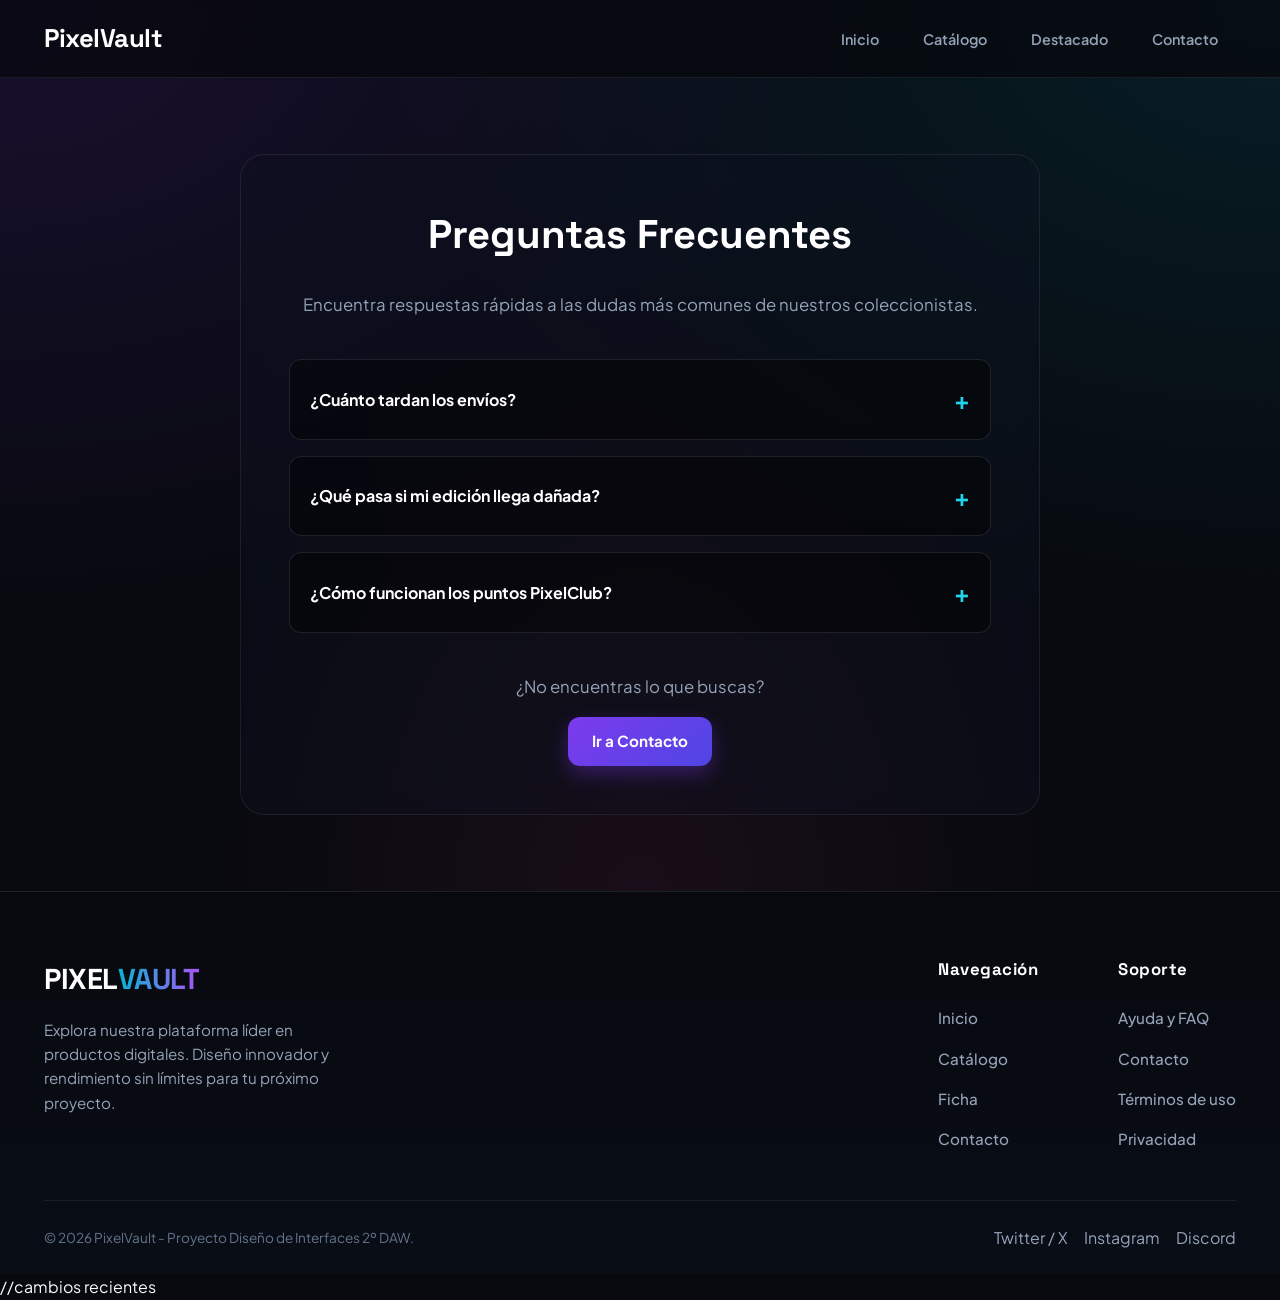
<file: ayuda.html>
<!DOCTYPE html>
<html lang="es">
<head>
  <meta charset="UTF-8">
  <meta name="viewport" content="width=device-width, initial-scale=1.0">
  <title>PixelVault - Ayuda y FAQ</title>
  <link rel="stylesheet" href="css/main.css">
</head>
<body>

  <header class="header">
    <div class="header__container">
      <a href="index.html" class="header__logo">PixelVault</a>
      <nav aria-label="Navegación principal">
        <ul class="header__nav-list">
          <li><a href="index.html" class="header__nav-link">Inicio</a></li>
          <li><a href="catalogo.html" class="header__nav-link">Catálogo</a></li>
          <li><a href="producto.html" class="header__nav-link">Destacado</a></li>
          <li><a href="contacto.html" class="header__nav-link">Contacto</a></li>
        </ul>
      </nav>
    </div>
  </header>

  
  <main class="main-container">
    <section class="text-section">
      <h1>Preguntas Frecuentes</h1>
      <p style="text-align: center; margin-bottom: 40px;">Encuentra respuestas rápidas a las dudas más comunes de nuestros coleccionistas.</p>

      <details class="faq-item">
        <summary>¿Cuánto tardan los envíos?</summary>
        <p>Todos nuestros envíos express garantizan la entrega en 24/48 horas laborables dentro de la península. Para envíos internacionales, el tiempo estimado es de 3 a 5 días.</p>
      </details>

      <details class="faq-item">
        <summary>¿Qué pasa si mi edición llega dañada?</summary>
        <p>Nuestras cajas cuentan con embalaje anti-golpes de triple capa. Sin embargo, si tu juego sufre algún daño durante el transporte, tienes nuestra Garantía Oficial de 3 Años para un reemplazo inmediato sin coste.</p>
      </details>

      <details class="faq-item">
        <summary>¿Cómo funcionan los puntos PixelClub?</summary>
        <p>Con cada compra acumulas un 5% del valor en puntos PixelClub. Podrás canjear este saldo como descuento en tus futuras reservas o compras dentro de la plataforma.</p>
      </details>

      <div style="text-align: center; margin-top: 40px;">
        <p>¿No encuentras lo que buscas?</p>
        <a href="contacto.html" class="button button--primary">Ir a Contacto</a>
      </div>
    </section>
  </main>
  
 
  <footer class="footer">
    <div class="footer__container">
      
      <div class="footer__top">
        <div class="footer__brand">
          <a href="index.html" class="footer__logo">PIXEL<span>VAULT</span></a>
          <p class="footer__desc">
            Explora nuestra plataforma líder en productos digitales. Diseño innovador y rendimiento sin límites para tu próximo proyecto.
          </p>
        </div>
        
        <div class="footer__links-grid">
          <div class="footer__nav">
            <h4 class="footer__nav-title">Navegación</h4>
            <a href="index.html" class="footer__link">Inicio</a>
            <a href="catalogo.html" class="footer__link">Catálogo</a>
            <a href="producto.html" class="footer__link">Ficha</a>
            <a href="contacto.html" class="footer__link">Contacto</a>
          </div>
          
          <div class="footer__nav">
            <h4 class="footer__nav-title">Soporte</h4>
            <a href="ayuda.html" class="footer__link">Ayuda y FAQ</a>
            <a href="contacto.html" class="footer__link">Contacto</a>
            <a href="terminos.html" class="footer__link">Términos de uso</a>
            <a href="privacidad.html" class="footer__link">Privacidad</a>
          </div>
        </div>
      </div>
      
      <div class="footer__bottom">
        <p class="footer__copy">&copy; 2026 PixelVault - Proyecto Diseño de Interfaces 2º DAW.</p>
        
        <div class="footer__socials">
          <a href="#" class="footer__social-link">Twitter / X</a>
          <a href="#" class="footer__social-link">Instagram</a>
          <a href="#" class="footer__social-link">Discord</a>
        </div>
      </div>
      
    </div>
  </footer>
</body>
</html>

//cambios recientes
</file>
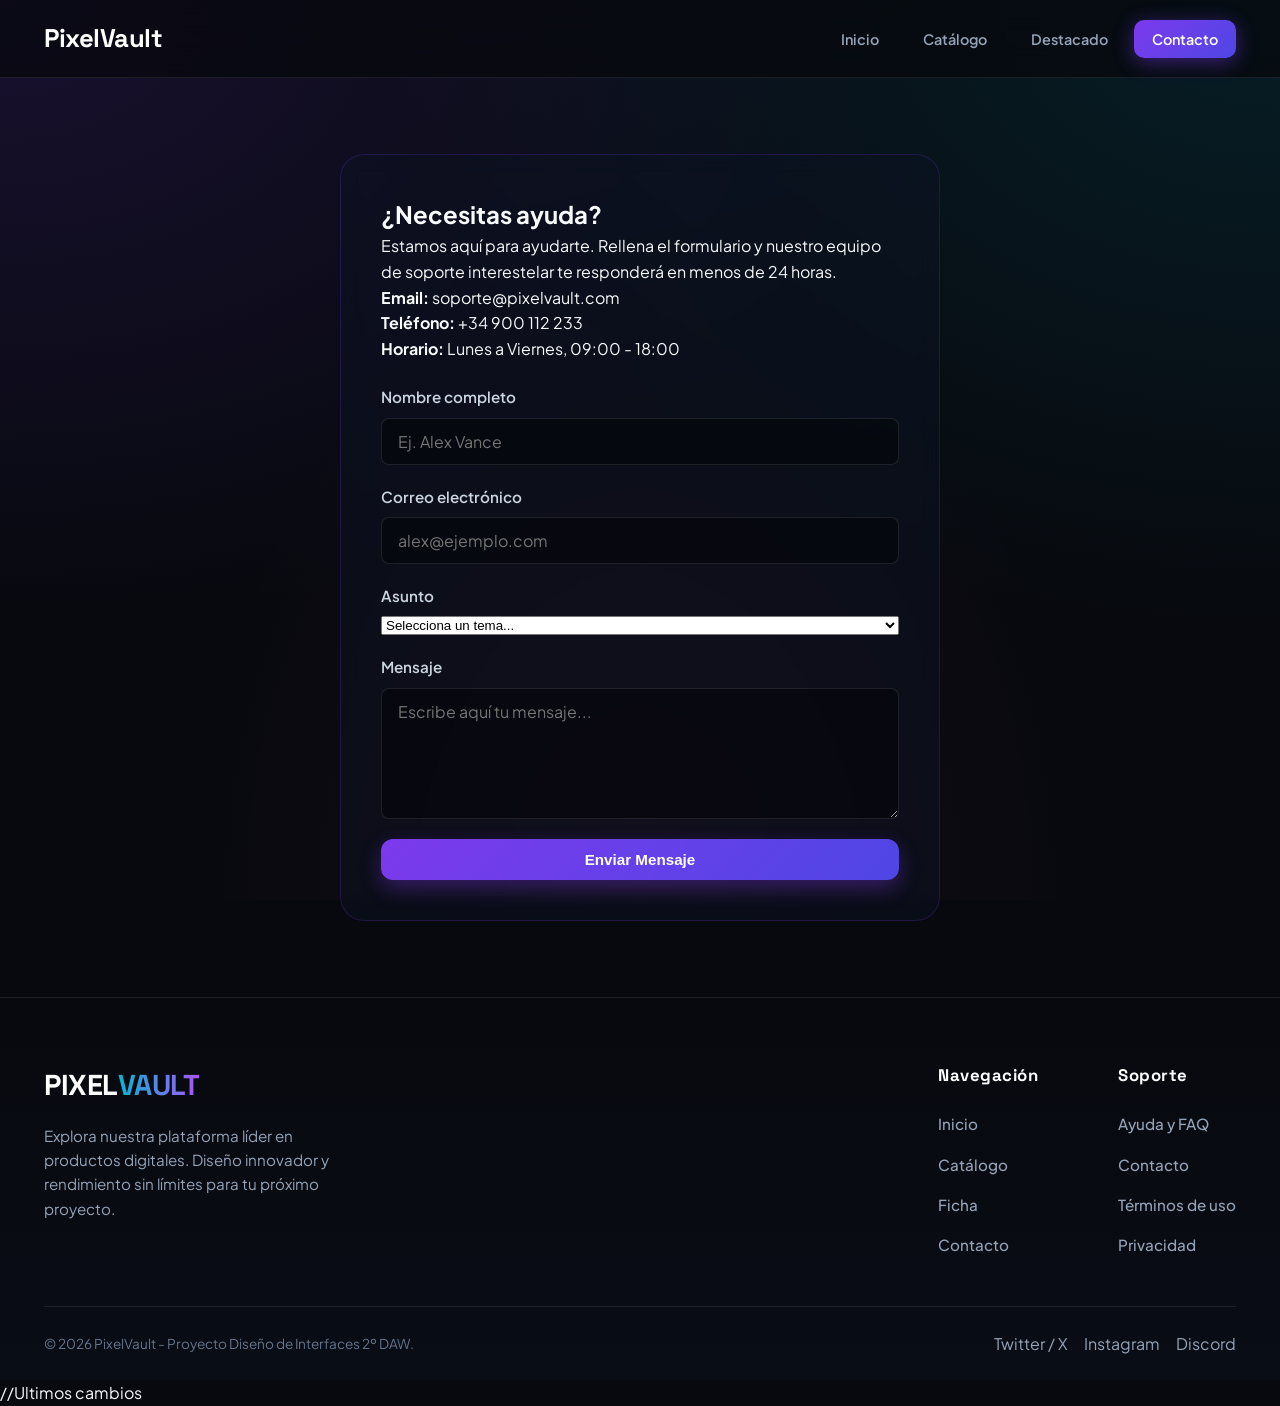
<file: contacto.html>
<!DOCTYPE html>
<html lang="es">
<head>
  <meta charset="UTF-8">
  <meta name="viewport" content="width=device-width, initial-scale=1.0">
  <title>PixelVault - Contacto</title>
  <link rel="stylesheet" href="css/main.css">
</head>
<body>
 
  <header class="header">
    <div class="header__container">
      <a href="index.html" class="header__logo">PixelVault</a>
      <nav aria-label="Navegación principal">
        <ul class="header__nav-list">
          <li><a href="index.html" class="header__nav-link">Inicio</a></li>
          <li><a href="catalogo.html" class="header__nav-link">Catálogo</a></li>
          <li><a href="producto.html" class="header__nav-link">Destacado</a></li>
          <li><a href="contacto.html" class="header__nav-link header__nav-link--active">Contacto</a></li>
        </ul>
      </nav>
    </div>
  </header>

  
  <main class="main-container">
    <section class="contact-section">
      
      <div class="contact-info">
        <h1 class="contact__title">¿Necesitas ayuda?</h1>
        <p class="contact__desc">
          Estamos aquí para ayudarte. Rellena el formulario y nuestro equipo de soporte interestelar te responderá en menos de 24 horas.
        </p>
        
        <div class="contact__details">
          <div class="contact__item">
            <strong>Email:</strong> soporte@pixelvault.com
          </div>
          <div class="contact__item">
            <strong>Teléfono:</strong> +34 900 112 233
          </div>
          <div class="contact__item">
            <strong>Horario:</strong> Lunes a Viernes, 09:00 - 18:00
          </div>
        </div>
      </div>

      <!-- Formulario -->
      <form class="contact-form" action="#" method="POST">
        <div class="form-group">
          <label for="nombre" class="form-label">Nombre completo</label>
          <input type="text" id="nombre" name="nombre" class="form-input" placeholder="Ej. Alex Vance" required>
        </div>

        <div class="form-group">
          <label for="email" class="form-label">Correo electrónico</label>
          <input type="email" id="email" name="email" class="form-input" placeholder="alex@ejemplo.com" required>
        </div>

        <div class="form-group">
          <label for="asunto" class="form-label">Asunto</label>
          <select id="asunto" name="asunto" class="form-input" required>
            <option value="" disabled selected>Selecciona un tema...</option>
            <option value="soporte">Soporte Técnico</option>
            <option value="pedidos">Dudas sobre un pedido</option>
            <option value="devoluciones">Devoluciones</option>
            <option value="otros">Otros</option>
          </select>
        </div>

        <div class="form-group">
          <label for="mensaje" class="form-label">Mensaje</label>
          <textarea id="mensaje" name="mensaje" class="form-textarea" rows="5" placeholder="Escribe aquí tu mensaje..." required></textarea>
        </div>

        <button type="submit" class="button button--primary button--large" style="width: 100%;">Enviar Mensaje</button>
      </form>
    </section>
  </main>


  <footer class="footer">
    <div class="footer__container">
      <div class="footer__top">
        <div class="footer__brand">
          <a href="index.html" class="footer__logo">PIXEL<span>VAULT</span></a>
          <p class="footer__desc">
            Explora nuestra plataforma líder en productos digitales. Diseño innovador y rendimiento sin límites para tu próximo proyecto.
          </p>
        </div>
        <div class="footer__links-grid">
          
          
          <div class="footer__nav">
            <h4 class="footer__nav-title">Navegación</h4>
            <a href="index.html" class="footer__link">Inicio</a>
            <a href="catalogo.html" class="footer__link">Catálogo</a>
            <a href="producto.html" class="footer__link">Ficha</a>
            <a href="contacto.html" class="footer__link">Contacto</a>
          </div>

         
          <div class="footer__nav">
            <h4 class="footer__nav-title">Soporte</h4>
            <a href="ayuda.html" class="footer__link">Ayuda y FAQ</a>
            <a href="contacto.html" class="footer__link">Contacto</a>
            <a href="terminos.html" class="footer__link">Términos de uso</a>
            <a href="privacidad.html" class="footer__link">Privacidad</a>
          </div>
          
        </div>
      </div>
      <div class="footer__bottom">
        <p class="footer__copy">&copy; 2026 PixelVault - Proyecto Diseño de Interfaces 2º DAW.</p>
        <div class="footer__socials">
          <a href="#" class="footer__social-link">Twitter / X</a>
          <a href="#" class="footer__social-link">Instagram</a>
          <a href="#" class="footer__social-link">Discord</a>
        </div>
      </div>
    </div>
  </footer>
</body>
</html>

//Ultimos cambios
</file>
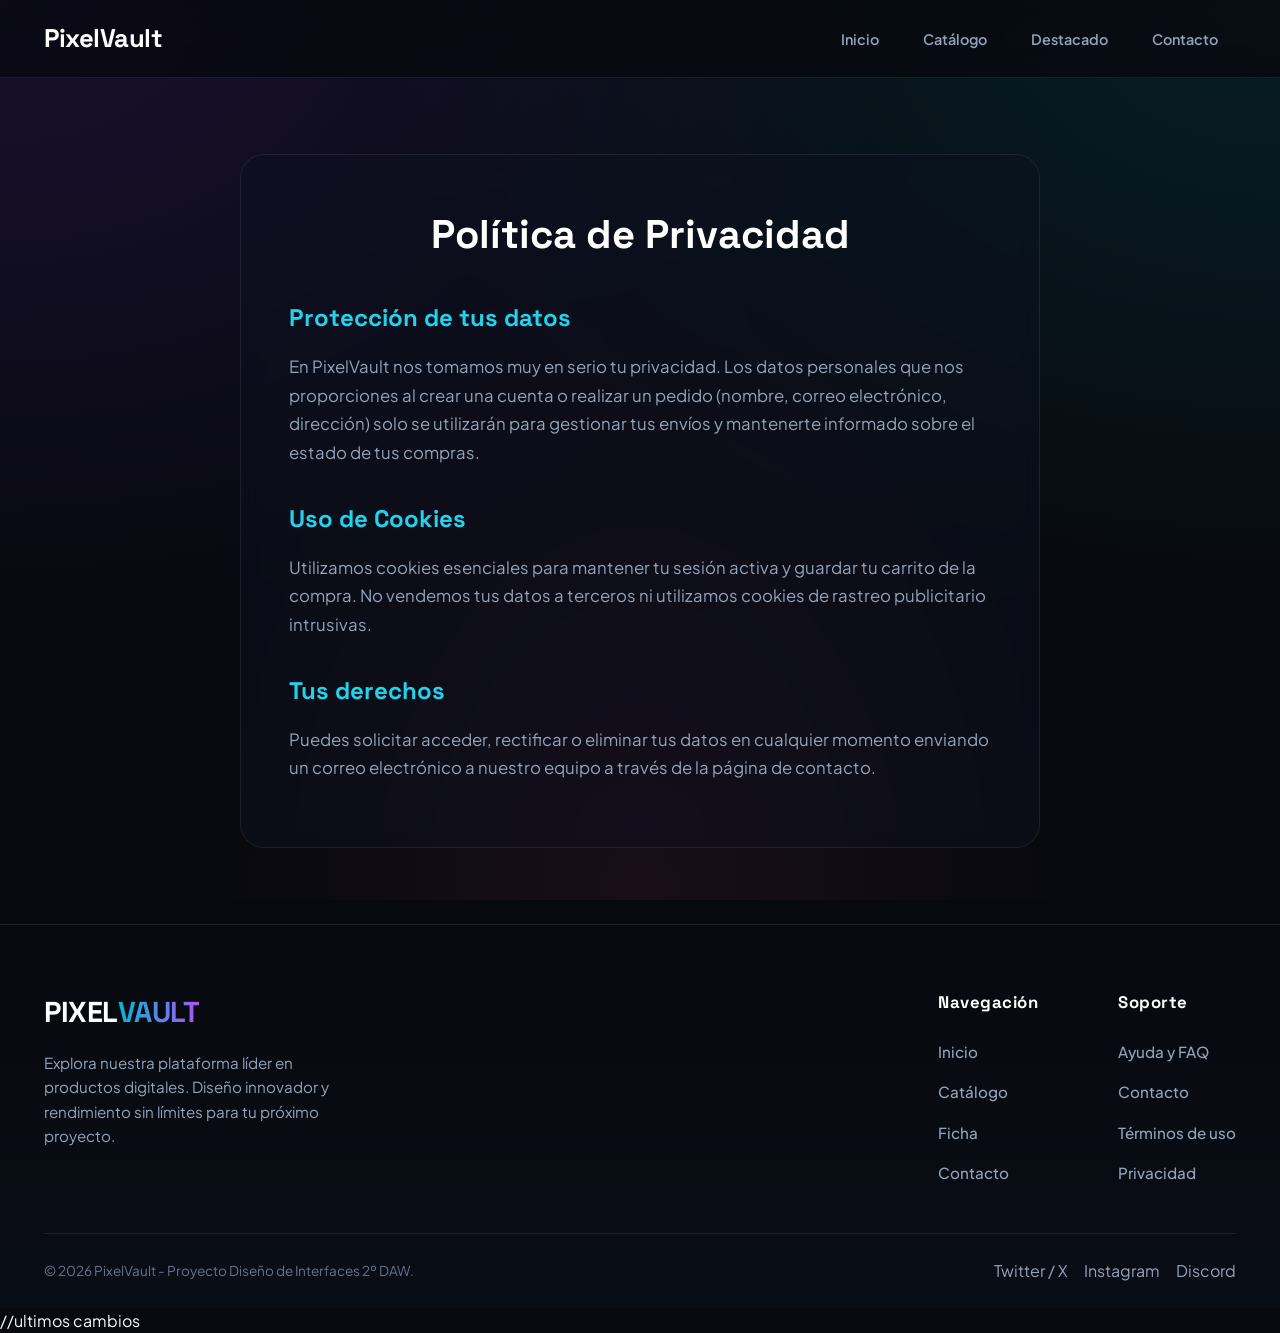
<file: privacidad.html>
<!DOCTYPE html>
<html lang="es">
<head>
  <meta charset="UTF-8">
  <meta name="viewport" content="width=device-width, initial-scale=1.0">
  <title>PixelVault - Política de Privacidad</title>
  <link rel="stylesheet" href="css/main.css">
</head>
<body>
  
  <header class="header">
    <div class="header__container">
      <a href="index.html" class="header__logo">PixelVault</a>
      <nav aria-label="Navegación principal">
        <ul class="header__nav-list">
          <li><a href="index.html" class="header__nav-link">Inicio</a></li>
          <li><a href="catalogo.html" class="header__nav-link">Catálogo</a></li>
          <li><a href="producto.html" class="header__nav-link">Destacado</a></li>
          <li><a href="contacto.html" class="header__nav-link">Contacto</a></li>
        </ul>
      </nav>
    </div>
  </header>

  
  <main class="main-container">
    <section class="text-section">
      <h1>Política de Privacidad</h1>
      
      <h2>Protección de tus datos</h2>
      <p>En PixelVault nos tomamos muy en serio tu privacidad. Los datos personales que nos proporciones al crear una cuenta o realizar un pedido (nombre, correo electrónico, dirección) solo se utilizarán para gestionar tus envíos y mantenerte informado sobre el estado de tus compras.</p>

      <h2>Uso de Cookies</h2>
      <p>Utilizamos cookies esenciales para mantener tu sesión activa y guardar tu carrito de la compra. No vendemos tus datos a terceros ni utilizamos cookies de rastreo publicitario intrusivas.</p>

      <h2>Tus derechos</h2>
      <p>Puedes solicitar acceder, rectificar o eliminar tus datos en cualquier momento enviando un correo electrónico a nuestro equipo a través de la página de contacto.</p>
    </section>
  </main>

  
  <footer class="footer">
    <div class="footer__container">
      
      <div class="footer__top">
        <div class="footer__brand">
          <a href="index.html" class="footer__logo">PIXEL<span>VAULT</span></a>
          <p class="footer__desc">
            Explora nuestra plataforma líder en productos digitales. Diseño innovador y rendimiento sin límites para tu próximo proyecto.
          </p>
        </div>
        
        <div class="footer__links-grid">
          <div class="footer__nav">
            <h4 class="footer__nav-title">Navegación</h4>
            <a href="index.html" class="footer__link">Inicio</a>
            <a href="catalogo.html" class="footer__link">Catálogo</a>
            <a href="producto.html" class="footer__link">Ficha</a>
            <a href="contacto.html" class="footer__link">Contacto</a>
          </div>
          
          <div class="footer__nav">
            <h4 class="footer__nav-title">Soporte</h4>
            <a href="ayuda.html" class="footer__link">Ayuda y FAQ</a>
            <a href="contacto.html" class="footer__link">Contacto</a>
            <a href="terminos.html" class="footer__link">Términos de uso</a>
            <a href="privacidad.html" class="footer__link">Privacidad</a>
          </div>
        </div>
      </div>
      
      <div class="footer__bottom">
        <p class="footer__copy">&copy; 2026 PixelVault - Proyecto Diseño de Interfaces 2º DAW.</p>
        
        <div class="footer__socials">
          <a href="#" class="footer__social-link">Twitter / X</a>
          <a href="#" class="footer__social-link">Instagram</a>
          <a href="#" class="footer__social-link">Discord</a>
        </div>
      </div>
      
    </div>
  </footer>
</body>
</html>

//ultimos cambios
</file>
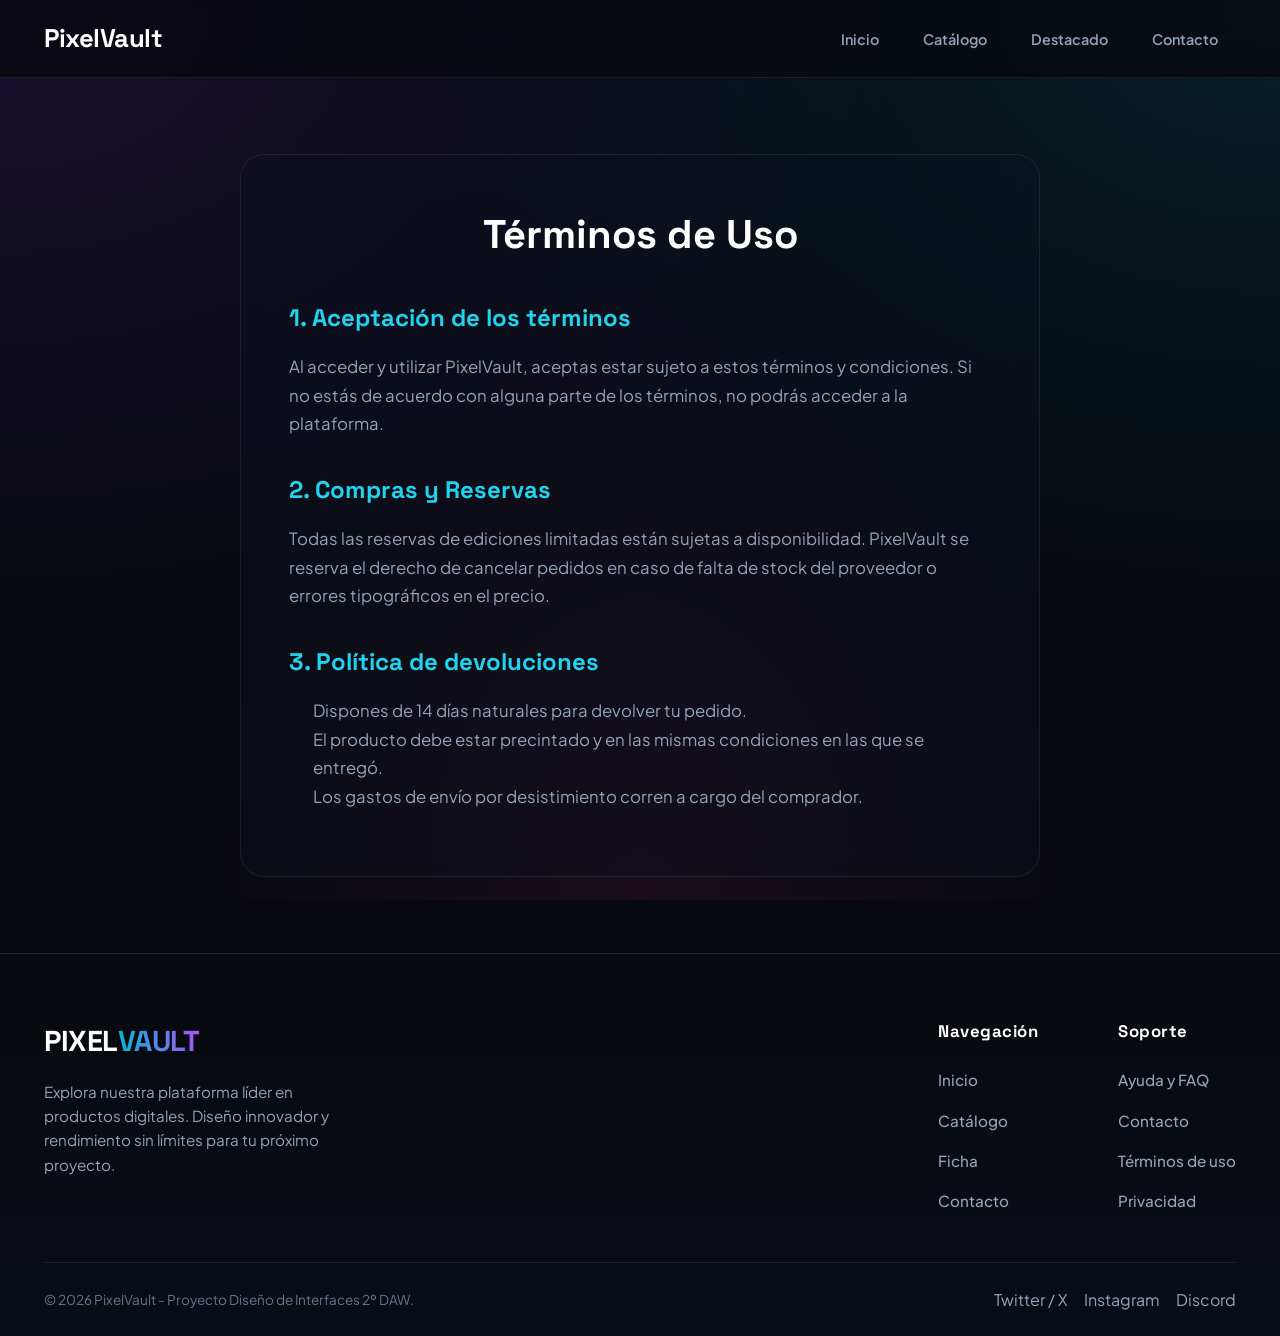
<file: terminos.html>
<!DOCTYPE html>
<html lang="es">
<head>
  <meta charset="UTF-8">
  <meta name="viewport" content="width=device-width, initial-scale=1.0">
  <title>PixelVault - Términos de Uso</title>
  <link rel="stylesheet" href="css/main.css">
</head>
<body>
  <!-- CABECERA COMPLETA -->
  <header class="header">
    <div class="header__container">
      <a href="index.html" class="header__logo">PixelVault</a>
      <nav aria-label="Navegación principal">
        <ul class="header__nav-list">
          <li><a href="index.html" class="header__nav-link">Inicio</a></li>
          <li><a href="catalogo.html" class="header__nav-link">Catálogo</a></li>
          <li><a href="producto.html" class="header__nav-link">Destacado</a></li>
          <li><a href="contacto.html" class="header__nav-link">Contacto</a></li>
        </ul>
      </nav>
    </div>
  </header>

  <!-- CONTENIDO -->
  <main class="main-container">
    <section class="text-section">
      <h1>Términos de Uso</h1>
      
      <h2>1. Aceptación de los términos</h2>
      <p>Al acceder y utilizar PixelVault, aceptas estar sujeto a estos términos y condiciones. Si no estás de acuerdo con alguna parte de los términos, no podrás acceder a la plataforma.</p>

      <h2>2. Compras y Reservas</h2>
      <p>Todas las reservas de ediciones limitadas están sujetas a disponibilidad. PixelVault se reserva el derecho de cancelar pedidos en caso de falta de stock del proveedor o errores tipográficos en el precio.</p>

      <h2>3. Política de devoluciones</h2>
      <ul>
        <li>Dispones de 14 días naturales para devolver tu pedido.</li>
        <li>El producto debe estar precintado y en las mismas condiciones en las que se entregó.</li>
        <li>Los gastos de envío por desistimiento corren a cargo del comprador.</li>
      </ul>
    </section>
  </main>

 
  <footer class="footer">
    <div class="footer__container">
      
      <div class="footer__top">
        <div class="footer__brand">
          <a href="index.html" class="footer__logo">PIXEL<span>VAULT</span></a>
          <p class="footer__desc">
            Explora nuestra plataforma líder en productos digitales. Diseño innovador y rendimiento sin límites para tu próximo proyecto.
          </p>
        </div>
        
        <div class="footer__links-grid">
          <div class="footer__nav">
            <h4 class="footer__nav-title">Navegación</h4>
            <a href="index.html" class="footer__link">Inicio</a>
            <a href="catalogo.html" class="footer__link">Catálogo</a>
            <a href="producto.html" class="footer__link">Ficha</a>
            <a href="contacto.html" class="footer__link">Contacto</a>
          </div>
          
          <div class="footer__nav">
            <h4 class="footer__nav-title">Soporte</h4>
            <a href="ayuda.html" class="footer__link">Ayuda y FAQ</a>
            <a href="contacto.html" class="footer__link">Contacto</a>
            <a href="terminos.html" class="footer__link">Términos de uso</a>
            <a href="privacidad.html" class="footer__link">Privacidad</a>
          </div>
        </div>
      </div>
      
      <div class="footer__bottom">
        <p class="footer__copy">&copy; 2026 PixelVault - Proyecto Diseño de Interfaces 2º DAW.</p>
        
        <div class="footer__socials">
          <a href="#" class="footer__social-link">Twitter / X</a>
          <a href="#" class="footer__social-link">Instagram</a>
          <a href="#" class="footer__social-link">Discord</a>
        </div>
      </div>
      
    </div>
  </footer>
</body>
</html>
</file>
<file: css/main.css>
/* ================= VARIABLES Y RESET ================= */
@import url('https://fonts.googleapis.com/css2?family=Plus+Jakarta+Sans:wght@400;500;600;700&family=Space+Grotesk:wght@700;800&display=swap');

* {
  margin: 0;
  padding: 0;
  box-sizing: border-box;
}

html {
  scroll-behavior: smooth;
}

body {
  font-family: 'Plus Jakarta Sans', system-ui, -apple-system, sans-serif;
  font-size: 16px;
  background-color: #07090e;
  background-image: 
    radial-gradient(at 0% 0%, rgba(124, 58, 237, 0.15) 0px, transparent 50%),
    radial-gradient(at 100% 0%, rgba(6, 182, 212, 0.12) 0px, transparent 50%),
    radial-gradient(at 50% 100%, rgba(236, 72, 153, 0.08) 0px, transparent 50%);
  background-attachment: fixed;
  color: #f8fafc;
  line-height: 1.6;
  min-height: 100vh;
  display: flex;
  flex-direction: column;
}

a { text-decoration: none; color: inherit; }
ul { list-style: none; }
img { max-width: 100%; display: block; }

.main-container {
  width: 100%;
  max-width: 1240px;
  margin: 0 auto;
  padding: 36px 24px;
  flex: 1;
}

/* ================= HEADER ================= */
.header {
  background-color: rgba(7, 9, 14, 0.75);
  backdrop-filter: blur(16px);
  -webkit-backdrop-filter: blur(16px);
  border-bottom: 1px solid rgba(255, 255, 255, 0.08);
  padding: 18px 0;
  position: sticky;
  top: 0;
  z-index: 1000;
}

.header__container {
  max-width: 1240px;
  margin: 0 auto;
  padding: 0 24px;
  display: flex;
  justify-content: space-between;
  align-items: center;
}

.header__logo {
  font-family: 'Space Grotesk', sans-serif;
  font-size: 1.6rem;
  font-weight: 800;
  letter-spacing: -0.5px;
  color: #ffffff;
  display: flex;
  align-items: center;
  gap: 8px;
}

.header__logo span {
  background: linear-gradient(90deg, #06b6d4, #a855f7);
  -webkit-background-clip: text;
  -webkit-text-fill-color: transparent;
}

.header__nav-list {
  display: flex;
  align-items: center;
  gap: 8px;
}

.header__nav-link {
  color: #94a3b8;
  font-weight: 600;
  font-size: 0.9rem;
  padding: 10px 18px;
  border-radius: 10px;
  transition: all 0.2s ease;
}

.header__nav-link:hover {
  color: #ffffff;
  background-color: rgba(255, 255, 255, 0.06);
}

.header__nav-link--active {
  color: #ffffff;
  background: linear-gradient(135deg, #7c3aed 0%, #4f46e5 100%);
  box-shadow: 0 4px 20px rgba(124, 58, 237, 0.45);
}

/* ================= HERO ================= */
.hero {
  position: relative;
  background: 
    radial-gradient(circle at 80% 20%, rgba(6, 182, 212, 0.2), transparent 40%),
    radial-gradient(circle at 20% 80%, rgba(124, 58, 237, 0.25), transparent 45%),
    linear-gradient(145deg, #111827 0%, #090d16 100%);
  border: 1px solid rgba(124, 58, 237, 0.35);
  border-radius: 24px;
  padding: 72px 32px;
  text-align: center;
  margin-bottom: 64px;
  box-shadow: 0 25px 60px rgba(0, 0, 0, 0.65), inset 0 1px 0 rgba(255, 255, 255, 0.1);
}

.hero__tag {
  display: inline-block;
  background: rgba(6, 182, 212, 0.15);
  color: #22d3ee;
  border: 1px solid rgba(6, 182, 212, 0.4);
  padding: 6px 16px;
  border-radius: 99px;
  font-size: 0.75rem;
  font-weight: 800;
  letter-spacing: 1.2px;
  text-transform: uppercase;
  margin-bottom: 24px;
}

.hero__title {
  font-family: 'Space Grotesk', sans-serif;
  font-size: 3.4rem;
  font-weight: 800;
  line-height: 1.1;
  max-width: 820px;
  margin: 0 auto 20px;
  color: #ffffff;
  letter-spacing: -1px;
}

.hero__subtitle {
  font-size: 1.15rem;
  color: #94a3b8;
  max-width: 640px;
  margin: 0 auto 36px;
}

.hero__actions {
  display: flex;
  justify-content: center;
  gap: 16px;
  margin-bottom: 48px;
  flex-wrap: wrap;
}

.hero__stats {
  display: flex;
  justify-content: center;
  gap: 64px;
  padding-top: 32px;
  border-top: 1px solid rgba(255, 255, 255, 0.08);
}

.hero__stat-item {
  display: flex;
  flex-direction: column;
  align-items: center;
}

.hero__stat-number {
  font-family: 'Space Grotesk', sans-serif;
  font-size: 2.2rem;
  font-weight: 800;
  color: #22d3ee;
  line-height: 1.1;
}

.hero__stat-label {
  font-size: 0.85rem;
  color: #94a3b8;
  font-weight: 500;
  text-transform: uppercase;
  letter-spacing: 1px;
  margin-top: 4px;
}

/* ================= BOTONES ================= */
.button {
  display: inline-flex;
  align-items: center;
  justify-content: center;
  padding: 12px 24px;
  border-radius: 12px;
  font-weight: 700;
  font-size: 0.95rem;
  cursor: pointer;
  border: none;
  transition: all 0.25s ease;
}

.button:hover { transform: translateY(-3px); }

.button--primary {
  background: linear-gradient(135deg, #7c3aed 0%, #4f46e5 100%);
  color: #ffffff;
  box-shadow: 0 8px 20px rgba(124, 58, 237, 0.35);
}
.button--primary:hover {
  box-shadow: 0 12px 28px rgba(124, 58, 237, 0.6);
  filter: brightness(1.1);
}

.button--secondary {
  background-color: rgba(6, 182, 212, 0.12);
  color: #22d3ee;
  border: 1px solid rgba(6, 182, 212, 0.35);
}
.button--secondary:hover {
  background-color: #06b6d4;
  color: #07090e;
  box-shadow: 0 8px 20px rgba(6, 182, 212, 0.35);
}

/* ================= SECCIONES Y GRID ================= */
.section { margin-bottom: 80px; }

.section__header {
  display: flex;
  justify-content: space-between;
  align-items: flex-end;
  margin-bottom: 32px;
  flex-wrap: wrap;
  gap: 16px;
}

.section__title {
  font-family: 'Space Grotesk', sans-serif;
  font-size: 2.2rem;
  font-weight: 800;
  color: #ffffff;
  letter-spacing: -0.5px;
}

.section__subtitle {
  color: #94a3b8;
  font-size: 1.05rem;
  margin-top: 8px;
}

.catalog-grid {
  display: grid;
  grid-template-columns: repeat(auto-fit, minmax(300px, 1fr));
  gap: 28px;
}

/* ================= CARDS ================= */
.card {
  background: linear-gradient(180deg, #131c31 0%, #0d1322 100%);
  border: 1px solid rgba(255, 255, 255, 0.08);
  border-radius: 20px;
  overflow: hidden;
  position: relative;
  display: flex;
  flex-direction: column;
  transition: all 0.3s ease;
  box-shadow: 0 10px 30px rgba(0, 0, 0, 0.45);
}
.card:hover {
  transform: translateY(-8px);
  border-color: rgba(34, 211, 238, 0.5);
  box-shadow: 0 20px 40px rgba(0, 0, 0, 0.7), 0 0 25px rgba(6, 182, 212, 0.15);
}
.card--destacada {
  border: 1.5px solid #8b5cf6;
  box-shadow: 0 10px 30px rgba(0,0,0,0.5), 0 0 30px rgba(139, 92, 246, 0.22);
}

.card__image {
  width: 100%;
  height: 220px;
  object-fit: cover;
  border-bottom: 1px solid rgba(255, 255, 255, 0.08);
}


.card__badge {
  position: absolute;
  top: 16px;
  right: 16px;
  padding: 6px 14px;
  border-radius: 20px;
  font-size: 0.75rem;
  font-weight: 800;
  text-transform: uppercase;
  letter-spacing: 0.5px;
  z-index: 10;
  box-shadow: 0 4px 10px rgba(0,0,0,0.3);
}
.card__badge--exclusivo { background: linear-gradient(90deg, #a855f7, #7c3aed); color: white; }
.card__badge--oferta { background: #ef4444; color: white; }
.card__badge--nuevo { background: #06b6d4; color: #07090e; }

.card__body {
  padding: 24px;
  display: flex;
  flex-direction: column;
  flex-grow: 1;
}

.card__meta {
  display: flex;
  justify-content: space-between;
  align-items: center;
  font-size: 0.75rem;
  font-weight: 800;
  margin-bottom: 12px;
}

.card__platform {
  color: #22d3ee;
  background: rgba(6, 182, 212, 0.12);
  padding: 4px 10px;
  border-radius: 6px;
}

.card__rating { color: #fbbf24; font-size: 0.9rem; }

.card__title {
  font-family: 'Space Grotesk', sans-serif;
  font-size: 1.3rem;
  font-weight: 700;
  color: #ffffff;
  line-height: 1.3;
  margin-bottom: 10px;
}


.card__description {
  color: #94a3b8;
  font-size: 0.9rem;
  margin-bottom: 24px;
  line-height: 1.5;
}

.card__footer {
  margin-top: auto;
  display: flex;
  justify-content: space-between;
  align-items: center;
  border-top: 1px solid rgba(255, 255, 255, 0.08);
  padding-top: 20px;
}

.card__price-box {
  display: flex;
  flex-direction: column;
}

.card__old-price {
  color: #64748b;
  font-size: 0.8rem;
  text-decoration: line-through;
  font-weight: 500;
}

.card__price {
  color: #22d3ee;
  font-size: 1.4rem;
  font-weight: 800;
  font-family: 'Space Grotesk', sans-serif;
}


.features-bar {
  display: grid;
  grid-template-columns: repeat(auto-fit, minmax(250px, 1fr));
  gap: 32px;
  background: rgba(13, 19, 34, 0.6);
  border: 1px solid rgba(255, 255, 255, 0.08);
  border-radius: 24px;
  padding: 40px;
  backdrop-filter: blur(10px);
}

.features-bar__item {
  display: flex;
  align-items: flex-start;
  gap: 16px;
}

.features-bar__icon {
  font-size: 2rem;
  background: rgba(255, 255, 255, 0.03);
  padding: 12px;
  border-radius: 16px;
  border: 1px solid rgba(255, 255, 255, 0.05);
}

.features-bar__title {
  color: #ffffff;
  font-family: 'Space Grotesk', sans-serif;
  font-size: 1.15rem;
  margin-bottom: 6px;
}

.features-bar__text {
  color: #94a3b8;
  font-size: 0.9rem;
  line-height: 1.5;
}


.footer {
  background: linear-gradient(180deg, #07090e 0%, #090d16 100%);
  border-top: 1px solid rgba(255, 255, 255, 0.08);
  padding: 64px 0 24px;
  margin-top: auto;
}

.footer__container {
  width: 100%;
  max-width: 1240px;
  margin: 0 auto;
  padding: 0 24px;
}

.footer__top {
  display: flex;
  flex-wrap: wrap;
  justify-content: space-between;
  gap: 48px;
  margin-bottom: 48px;
}

.footer__brand { max-width: 320px; }

.footer__logo {
  font-family: 'Space Grotesk', sans-serif;
  font-size: 1.8rem;
  font-weight: 800;
  letter-spacing: -0.5px;
  color: #ffffff;
  display: flex;
  align-items: center;
  margin-bottom: 16px;
}

.footer__logo span {
  background: linear-gradient(90deg, #06b6d4, #a855f7);
  -webkit-background-clip: text;
  -webkit-text-fill-color: transparent;
}

.footer__desc { color: #94a3b8; font-size: 0.95rem; line-height: 1.6; }

.footer__links-grid {
  display: flex;
  gap: 80px;
  flex-wrap: wrap;
}

.footer__nav {
  display: flex;
  flex-direction: column;
  gap: 16px;
}

.footer__nav-title {
  color: #ffffff;
  font-family: 'Space Grotesk', sans-serif;
  font-weight: 700;
  font-size: 1.05rem;
  letter-spacing: 0.5px;
  margin-bottom: 8px;
}

.footer__link {
  color: #94a3b8;
  font-size: 0.95rem;
  font-weight: 500;
  transition: all 0.2s ease;
}

.footer__link:hover { color: #22d3ee; transform: translateX(4px); }

.footer__bottom {
  border-top: 1px solid rgba(255, 255, 255, 0.08);
  padding-top: 24px;
  display: flex;
  justify-content: space-between;
  align-items: center;
  flex-wrap: wrap;
  gap: 16px;
}

.footer__copy { color: #64748b; font-size: 0.85rem; }

.footer__socials { display: flex; gap: 16px; }

.footer__social-link { color: #94a3b8; transition: color 0.2s ease; }
.footer__social-link:hover { color: #a855f7; }


@media (max-width: 900px) {
  .hero__title { font-size: 2.5rem; }
  .hero__stats { gap: 32px; flex-wrap: wrap; }
  .header__nav-list { display: none; /* Menú hamburguesa necesario en el futuro */ }
}

@media (max-width: 600px) {
  .hero__title { font-size: 2rem; }
  .section__header { flex-direction: column; align-items: flex-start; }
  .footer__top { flex-direction: column; }
  .footer__links-grid { gap: 40px; flex-direction: column; }
  .footer__bottom { flex-direction: column; text-align: center; }
}

.product-detail {
  display: grid;
  grid-template-columns: 1fr 1fr;
  gap: 48px;
  align-items: start;
  background: rgba(13, 19, 34, 0.5);
  border: 1px solid rgba(124, 58, 237, 0.2);
  border-radius: 24px;
  padding: 40px;
  margin: 40px 0;
  backdrop-filter: blur(10px);
}

.product-detail__image {
  width: 100%;
  border-radius: 16px;
  box-shadow: 0 20px 40px rgba(0, 0, 0, 0.5), 0 0 30px rgba(124, 58, 237, 0.15);
  object-fit: cover;
}

.product-detail__info {
  display: flex;
  flex-direction: column;
  gap: 20px;
}


.product-detail__info .card__title {
  font-size: 2.5rem;
  margin: 0;
  line-height: 1.2;
}

.product-detail__info .card__price {
  font-size: 2.2rem;
  margin: 0;
}

.product-detail__info .card__description {
  font-size: 1.1rem;
  color: #94a3b8;
  line-height: 1.7;
}


.product-detail__info ul {
  list-style: none;
  padding: 20px;
  margin: 10px 0;
  background: rgba(0, 0, 0, 0.4);
  border-radius: 12px;
  border: 1px solid rgba(255, 255, 255, 0.05);
}

.product-detail__info ul li {
  padding: 12px 0;
  border-bottom: 1px solid rgba(255, 255, 255, 0.05);
  color: #cbd5e1;
  font-size: 1.05rem;
}

.product-detail__info ul li:last-child {
  border-bottom: none;
}

.product-detail__info ul li strong {
  color: #fff;
  display: inline-block;
  min-width: 100px;
}

/* Contenedor de los botones */
.product-detail__info > div:last-child {
  display: flex;
  gap: 16px;
  margin-top: 10px;
}

/* Ajustes para móviles */
@media (max-width: 900px) {
  .product-detail {
    grid-template-columns: 1fr;
    padding: 24px;
    gap: 32px;
  }
  
  .product-detail__info .card__title {
    font-size: 2rem;
  }
  
  .product-detail__info > div:last-child {
    flex-direction: column;
  }
}

.contact-section {
  background: rgba(13, 19, 34, 0.5);
  border: 1px solid rgba(124, 58, 237, 0.2);
  border-radius: 24px;
  padding: 40px;
  margin: 40px auto;
  max-width: 600px;
  backdrop-filter: blur(10px);
}

.contact-form {
  display: flex;
  flex-direction: column;
  gap: 20px;
  margin-top: 24px;
}

.form-group {
  display: flex;
  flex-direction: column;
  gap: 8px;
}

.form-group label {
  color: #cbd5e1;
  font-weight: 600;
  font-size: 0.95rem;
}

.form-group input,
.form-group textarea {
  background: rgba(0, 0, 0, 0.4);
  border: 1px solid rgba(255, 255, 255, 0.1);
  border-radius: 8px;
  padding: 12px 16px;
  color: #fff;
  font-family: inherit;
  font-size: 1rem;
  transition: all 0.3s ease;
}

.form-group input:focus,
.form-group textarea:focus {
  outline: none;
  border-color: #22d3ee;
  background: rgba(0, 0, 0, 0.6);
  box-shadow: 0 0 10px rgba(34, 211, 238, 0.2);
}

.text-section {
  background: rgba(13, 19, 34, 0.4);
  border: 1px solid rgba(255, 255, 255, 0.08);
  border-radius: 24px;
  padding: 48px;
  margin: 40px auto;
  max-width: 800px;
  backdrop-filter: blur(10px);
}

.text-section h1 {
  font-family: 'Space Grotesk', sans-serif;
  font-size: 2.5rem;
  color: #ffffff;
  margin-bottom: 24px;
  text-align: center;
}

.text-section h2 {
  font-family: 'Space Grotesk', sans-serif;
  font-size: 1.5rem;
  color: #22d3ee;
  margin-top: 32px;
  margin-bottom: 16px;
}

.text-section p, .text-section ul {
  color: #94a3b8;
  margin-bottom: 16px;
  font-size: 1.05rem;
  line-height: 1.7;
}

.text-section ul {
  padding-left: 24px;
}

/* Acordeón para las FAQ */
.faq-item {
  background: rgba(0, 0, 0, 0.4);
  border: 1px solid rgba(255, 255, 255, 0.1);
  border-radius: 12px;
  margin-bottom: 16px;
  overflow: hidden;
  transition: all 0.3s ease;
}

.faq-item summary {
  padding: 20px;
  font-weight: 700;
  color: #ffffff;
  cursor: pointer;
  list-style: none; 
  display: flex;
  justify-content: space-between;
  align-items: center;
}

.faq-item summary::-webkit-details-marker {
  display: none; 
}

.faq-item summary:after {
  content: "+";
  color: #22d3ee;
  font-size: 1.5rem;
}

.faq-item[open] summary:after {
  content: "-";
  color: #a855f7;
}

.faq-item p {
  padding: 0 20px 20px;
  margin: 0;
  border-top: 1px solid rgba(255, 255, 255, 0.05);
  padding-top: 16px;
}

.text-section {
  background: rgba(13, 19, 34, 0.4);
  border: 1px solid rgba(255, 255, 255, 0.08);
  border-radius: 24px;
  padding: 48px;
  margin: 40px auto;
  max-width: 800px;
  backdrop-filter: blur(10px);
}

.text-section h1 {
  font-family: 'Space Grotesk', sans-serif;
  font-size: 2.5rem;
  color: #ffffff;
  margin-bottom: 24px;
  text-align: center;
}

.text-section h2 {
  font-family: 'Space Grotesk', sans-serif;
  font-size: 1.5rem;
  color: #22d3ee;
  margin-top: 32px;
  margin-bottom: 16px;
}

.text-section p, .text-section ul {
  color: #94a3b8;
  margin-bottom: 16px;
  font-size: 1.05rem;
  line-height: 1.7;
}

.text-section ul {
  padding-left: 24px;
}

/* Acordeón para las FAQ */
.faq-item {
  background: rgba(0, 0, 0, 0.4);
  border: 1px solid rgba(255, 255, 255, 0.1);
  border-radius: 12px;
  margin-bottom: 16px;
  overflow: hidden;
  transition: all 0.3s ease;
}

.faq-item summary {
  padding: 20px;
  font-weight: 700;
  color: #ffffff;
  cursor: pointer;
  list-style: none; 
  display: flex;
  justify-content: space-between;
  align-items: center;
}

.faq-item summary::-webkit-details-marker {
  display: none; 
}

.faq-item summary:after {
  content: "+";
  color: #22d3ee;
  font-size: 1.5rem;
}

.faq-item[open] summary:after {
  content: "-";
  color: #a855f7;
}

.faq-item p {
  padding: 0 20px 20px;
  margin: 0;
  border-top: 1px solid rgba(255, 255, 255, 0.05);
  padding-top: 16px;
}

//revision de todo el codigo
</file>
